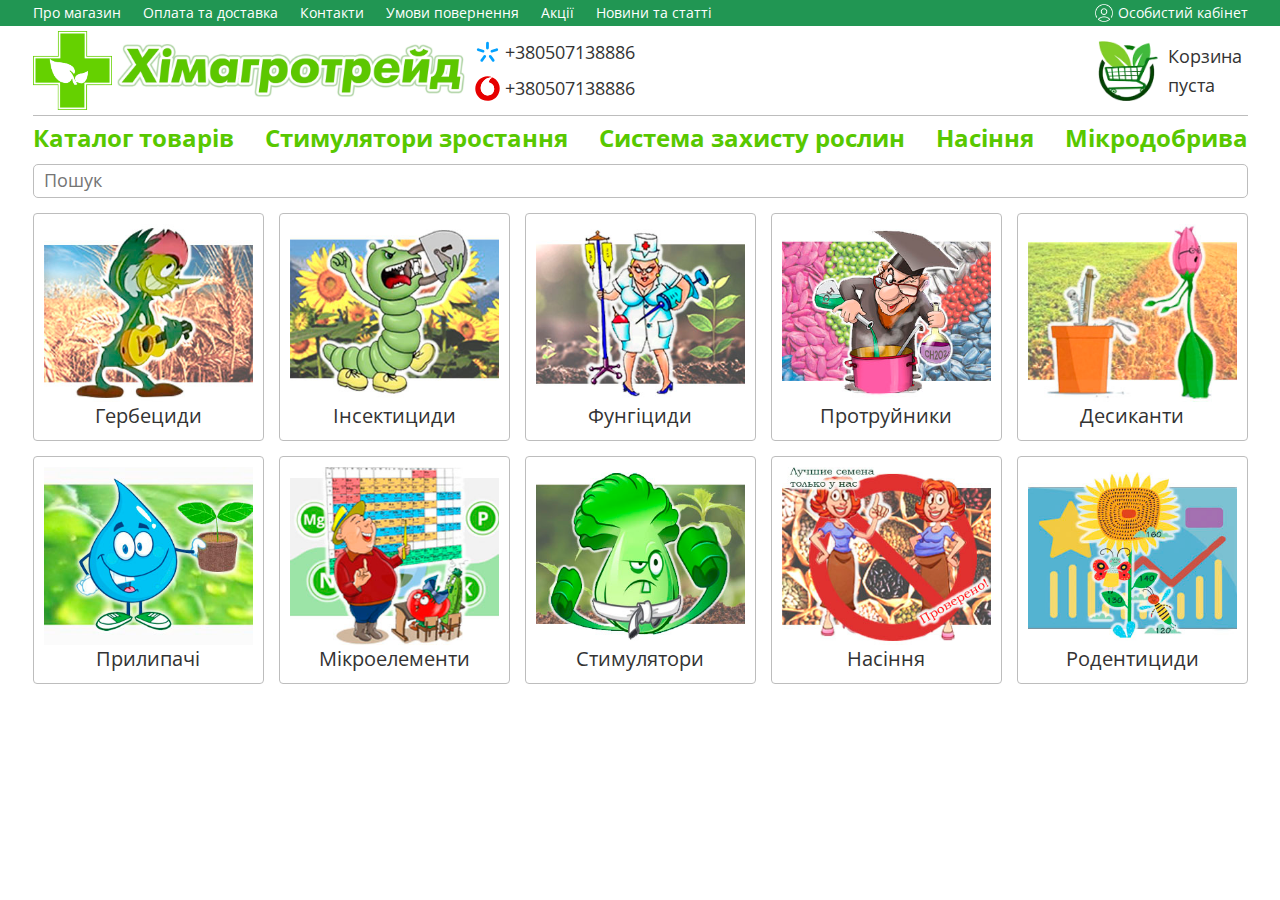
<file: index.html>
<!DOCTYPE html>
<html lang="en">

<head>
    <meta charset="UTF-8">
    <meta name="viewport" content="width=device-width, initial-scale=1.0">
    <link rel="stylesheet" href="css/style.css">
    <title>KhimAgroTrade</title>
</head>

<body>
    <div class="wrapper">
        <header class="header">
            <div class="header__top-navigation top-navigation">
                <div class="top-navigation__container">
                    <div class="top-navigation__block">
                        <ul class="top-navigation__list">
                            <li class="top-navigation__item">
                                <a href="#" class="top-navigation__link">Про магазин</a>
                            </li>
                            <li class="top-navigation__item">
                                <a href="#" class="top-navigation__link">Оплата та доставка</a>
                            </li>
                            <li class="top-navigation__item">
                                <a href="#" class="top-navigation__link">Контакти</a>
                            </li>
                            <li class="top-navigation__item">
                                <a href="#" class="top-navigation__link">Умови повернення</a>
                            </li>
                            <li class="top-navigation__item">
                                <a href="#" class="top-navigation__link">Акції</a>
                            </li>
                            <li class="top-navigation__item">
                                <a href="#" class="top-navigation__link">Новини та статті</a>
                            </li>
                        </ul>
                    </div>
                    <button class="menu-icon"><span></span></button>
                    <div class="top-navigation__user-account user-account">
                        <a href="#" class="user-account__link">Особистий кабінет</a>
                    </div>
                </div>
            </div>
            <div class="header__container">
                <div class="header__middle-navigation middle-navigation">
                    <div class="middle-navigation__logotype">
                        <a href="#" class="middle-navigation__logo">
                            <img src="img/logo.png" alt="logo" class="middle-navigation__logo-img">
                            <img src="img/logotype.webp" alt="logo" class="middle-navigation__khim-img">
                        </a>
                        <div class="middle-navigation__phone-number">
                            <a href="tel:+380507138886" class="middle-navigation__phone">+380507138886</a>
                            <a href="tel:+380507138886" class="middle-navigation__phone">+380507138886</a>
                        </div>
                        <a href="#" class="middle-navigation__basket">Корзина пуста</a>
                    </div>
                </div>
                <div class="header__bottom-border"></div>
                <div class="header__bottom-menu bottom-menu">
                    <ul class="bottom-menu__list">
                        <li class="bottom-menu__item">
                            <a href="#" class="bottom-menu__link">Каталог товарів</a>
                        </li>
                        <li class="bottom-menu__item">
                            <a href="#" class="bottom-menu__link">Стимулятори зростання</a>
                        </li>
                        <li class="bottom-menu__item">
                            <a href="#" class="bottom-menu__link">Система захисту рослин</a>
                        </li>
                        <li class="bottom-menu__item">
                            <a href="#" class="bottom-menu__link">Насіння</a>
                        </li>
                        <li class="bottom-menu__item">
                            <a href="#" class="bottom-menu__link">Мікродобрива</a>
                        </li>
                    </ul>
                </div>
                <div class="header__search-header search-header">
                    <form action="" method="post" class="search-header__section">
                        <div class="search-header__item">
                            <input class="search-header__search" autocomplete="off" name="search" type="search"
                                placeholder="Пошук">
                        </div>
                    </form>
                </div>
            </div>

        </header>
        <main class="page">
            <div class="page__container">
                <div class="page__content content">
                    <div class="content__list">
                        
                        <a href="gerbicidi.html" class="content__item">
                            <div class="content__images">
                                <img src="img/Gerb.jpg" alt="" class="content__img">
                            </div>
                            <h3 class="content__title">Гербециди</h3>
                        </a>
                        <a href="#" class="content__item">
                            <div class="content__images">
                                <img src="img/inse.jpg" alt="" class="content__img">
                            </div>
                            <h3 class="content__title">Інсектициди</h3>
                        </a>
                        <a href="#" class="content__item">
                            <div class="content__images">
                                <img src="img/fung.jpg" alt="" class="content__img">
                            </div>
                            <h3 class="content__title">Фунгіциди</h3>
                        </a>
                        <a href="#" class="content__item">
                            <div class="content__images">
                                <img src="img/protr.jpg" alt="" class="content__img">
                            </div>
                            <h3 class="content__title">Протруйники</h3>
                        </a>
                        <a href="#" class="content__item">
                            <div class="content__images">
                                <img src="img/des.jpg" alt="" class="content__img">
                            </div>
                            <h3 class="content__title">Десиканти</h3>
                        </a>
                        <a href="#" class="content__item">
                            <div class="content__images">
                                <img src="img/prilip.jpg" alt="" class="content__img">
                            </div>
                            <h3 class="content__title">Прилипачі</h3>
                        </a>
                        <a href="#" class="content__item">
                            <div class="content__images">
                                <img src="img/micr.jpg" alt="" class="content__img">
                            </div>
                            <h3 class="content__title">Мікроелементи</h3>
                        </a>
                        <a href="#" class="content__item">
                            <div class="content__images">
                                <img src="img/stim.jpg" alt="" class="content__img">
                            </div>
                            <h3 class="content__title">Стимулятори</h3>
                        </a>
                        <a href="#" class="content__item">
                            <div class="content__images">
                                <img src="img/semn.jpg" alt="" class="content__img">
                            </div>
                            <h3 class="content__title">Насіння</h3>
                        </a>
                        <a href="#" class="content__item">
                            <div class="content__images">
                                <img src="img/shem.jpg" alt="" class="content__img">
                            </div>
                            <h3 class="content__title">Родентициди</h3>
                        </a>
                    </div>
                </div>
            </div>
        </main>
        <footer class="footer">
            <div class="footer__container"></div>
        </footer>
    </div>
    <script src="js/script.js"></script>
</body>

</html>
</file>
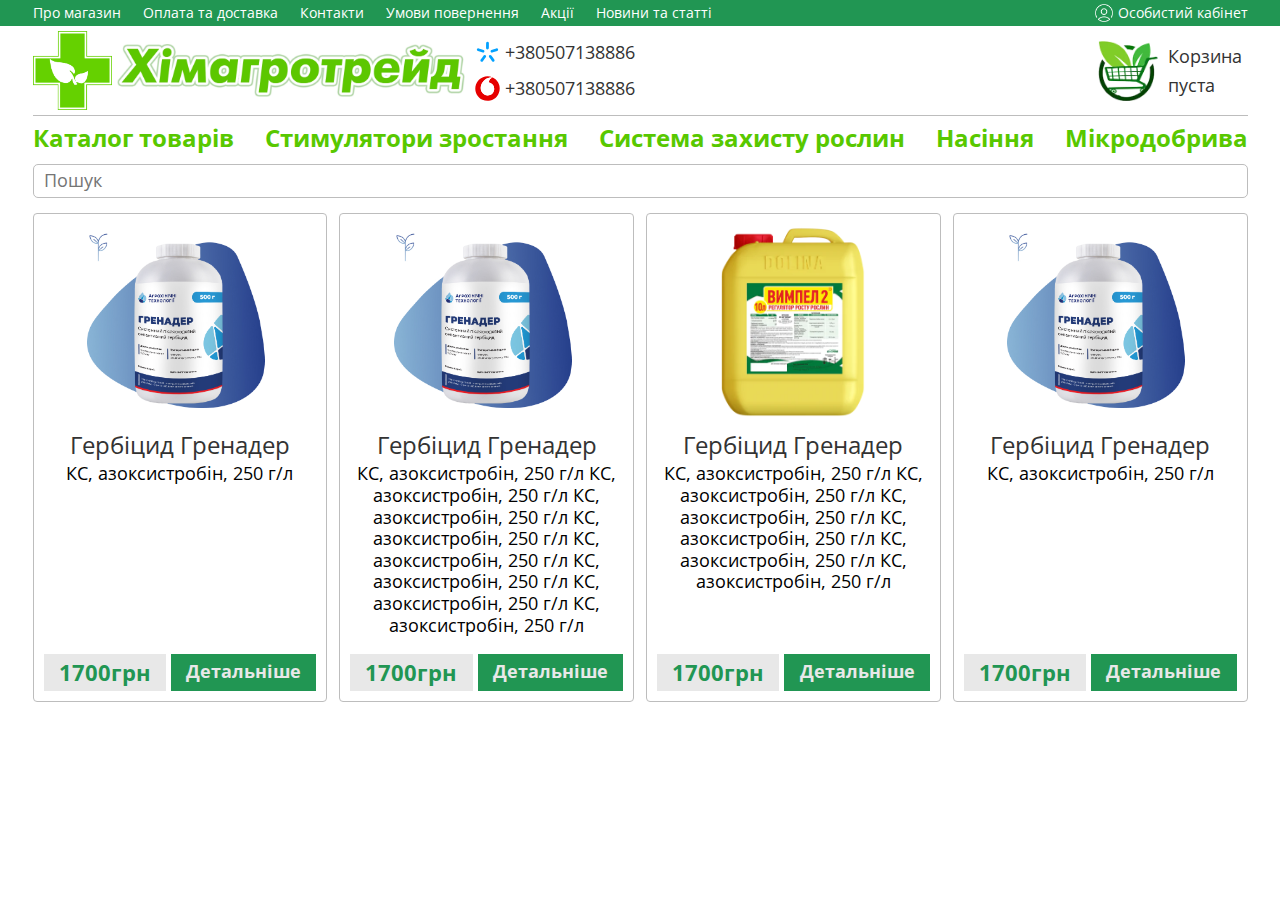
<file: gerbicidi.html>
<!DOCTYPE html>
<html lang="en">

<head>
    <meta charset="UTF-8">
    <meta name="viewport" content="width=device-width, initial-scale=1.0">
    <link rel="stylesheet" href="css/style.css">
    <link rel="stylesheet" href="css/gerbicidi.css">
    <title>Gerbicidi</title>
</head>

<body>
    <div class="wrapper">
        <header class="header">
            <div class="header__top-navigation top-navigation">
                <div class="top-navigation__container">
                    <div class="top-navigation__block">
                        <ul class="top-navigation__list">
                            <li class="top-navigation__item">
                                <a href="#" class="top-navigation__link">Про магазин</a>
                            </li>
                            <li class="top-navigation__item">
                                <a href="#" class="top-navigation__link">Оплата та доставка</a>
                            </li>
                            <li class="top-navigation__item">
                                <a href="#" class="top-navigation__link">Контакти</a>
                            </li>
                            <li class="top-navigation__item">
                                <a href="#" class="top-navigation__link">Умови повернення</a>
                            </li>
                            <li class="top-navigation__item">
                                <a href="#" class="top-navigation__link">Акції</a>
                            </li>
                            <li class="top-navigation__item">
                                <a href="#" class="top-navigation__link">Новини та статті</a>
                            </li>
                        </ul>
                    </div>
                    <button class="menu-icon"><span></span></button>
                    <div class="top-navigation__user-account user-account">
                        <a href="#" class="user-account__link">Особистий кабінет</a>
                    </div>
                </div>
            </div>
            <div class="header__container">
                <div class="header__middle-navigation middle-navigation">
                    <div class="middle-navigation__logotype">
                        <a href="index.html" class="middle-navigation__logo">
                            <img src="img/logo.png" alt="logo" class="middle-navigation__logo-img">
                            <img src="img/logotype.webp" alt="logo" class="middle-navigation__khim-img">
                        </a>
                        <div class="middle-navigation__phone-number">
                            <a href="tel:+380507138886" class="middle-navigation__phone">+380507138886</a>
                            <a href="tel:+380507138886" class="middle-navigation__phone">+380507138886</a>
                        </div>
                        <a href="#" class="middle-navigation__basket">Корзина пуста</a>
                    </div>
                </div>
                <div class="header__bottom-border"></div>
                <div class="header__bottom-menu bottom-menu">
                    <ul class="bottom-menu__list">
                        <li class="bottom-menu__item">
                            <a href="#" class="bottom-menu__link">Каталог товарів</a>
                        </li>
                        <li class="bottom-menu__item">
                            <a href="#" class="bottom-menu__link">Стимулятори зростання</a>
                        </li>
                        <li class="bottom-menu__item">
                            <a href="#" class="bottom-menu__link">Система захисту рослин</a>
                        </li>
                        <li class="bottom-menu__item">
                            <a href="#" class="bottom-menu__link">Насіння</a>
                        </li>
                        <li class="bottom-menu__item">
                            <a href="#" class="bottom-menu__link">Мікродобрива</a>
                        </li>
                    </ul>
                </div>
                <div class="header__search-header search-header">
                    <form action="" method="post" class="search-header__section">
                        <div class="search-header__item">
                            <input class="search-header__search" autocomplete="off" name="search" type="search"
                                placeholder="Пошук">
                        </div>
                    </form>
                </div>
            </div>

        </header>
        <main class="page">
            <div class="page__container">
                <div class="page__info-content info-content">
                    <div class="info-content__list">
                        <a href="#" class="info-content__item">
                            <div class="info-content__images">
                                <img src="img/gerbicidi/grenader.png" alt="" class="info-content__img">
                            </div>
                            <div class="info-content__block">
                                <h3 class="info-content__title">Гербіцид Гренадер</h3>
                                <h4 class="info-content__text">КС, азоксистробін, 250 г/л</h4>

                                <div class="info-content__button">
                                    <div class="info-content__price">1700грн</div>
                                    <div class="info-content__detail">Детальніше</div>
                                </div>
                            </div>
                        </a>
                        <a href="#" class="info-content__item">
                            <div class="info-content__images">
                                <img src="img/gerbicidi/grenader.png" alt="" class="info-content__img">
                            </div>
                            <div class="info-content__block">
                                <h3 class="info-content__title">Гербіцид Гренадер</h3>
                                <h4 class="info-content__text">
                                    КС, азоксистробін, 250 г/л КС, азоксистробін, 250 г/л
                                    КС, азоксистробін, 250 г/л КС, азоксистробін, 250 г/л
                                    КС, азоксистробін, 250 г/л КС, азоксистробін, 250 г/л КС,
                                    азоксистробін, 250 г/л КС, азоксистробін, 250 г/л
                                </h4>

                                <div class="info-content__button">
                                    <div class="info-content__price">1700грн</div>
                                    <div class="info-content__detail">Детальніше</div>
                                </div>
                            </div>
                        </a>
                        <a href="#" class="info-content__item">
                            <div class="info-content__images">
                                <img src="img/gerbicidi/vimpel2.png" alt="" class="info-content__img">
                            </div>
                            <div class="info-content__block">
                                <h3 class="info-content__title">Гербіцид Гренадер</h3>
                                <h4 class="info-content__text">
                                    КС, азоксистробін, 250 г/л КС, азоксистробін, 250 г/л КС, азоксистробін, 250 г/л КС,
                                    азоксистробін, 250 г/л КС, азоксистробін, 250 г/л КС, азоксистробін, 250 г/л
                                </h4>

                                <div class="info-content__button">
                                    <div class="info-content__price">1700грн</div>
                                    <div class="info-content__detail">Детальніше</div>
                                </div>
                            </div>
                        </a>
                        <a href="#" class="info-content__item">
                            <div class="info-content__images">
                                <img src="img/gerbicidi/grenader.png" alt="" class="info-content__img">
                            </div>
                            <div class="info-content__block">
                                <h3 class="info-content__title">Гербіцид Гренадер</h3>
                                <h4 class="info-content__text">КС, азоксистробін, 250 г/л</h4>

                                <div class="info-content__button">
                                    <div class="info-content__price">1700грн</div>
                                    <div class="info-content__detail">Детальніше</div>
                                </div>
                            </div>
                        </a>
                    </div>
                </div>
            </div>
        </main>
        <footer class="footer">
            <div class="footer__container"></div>
        </footer>
    </div>
    <script src="js/script.js"></script>
</body>

</html>
</file>
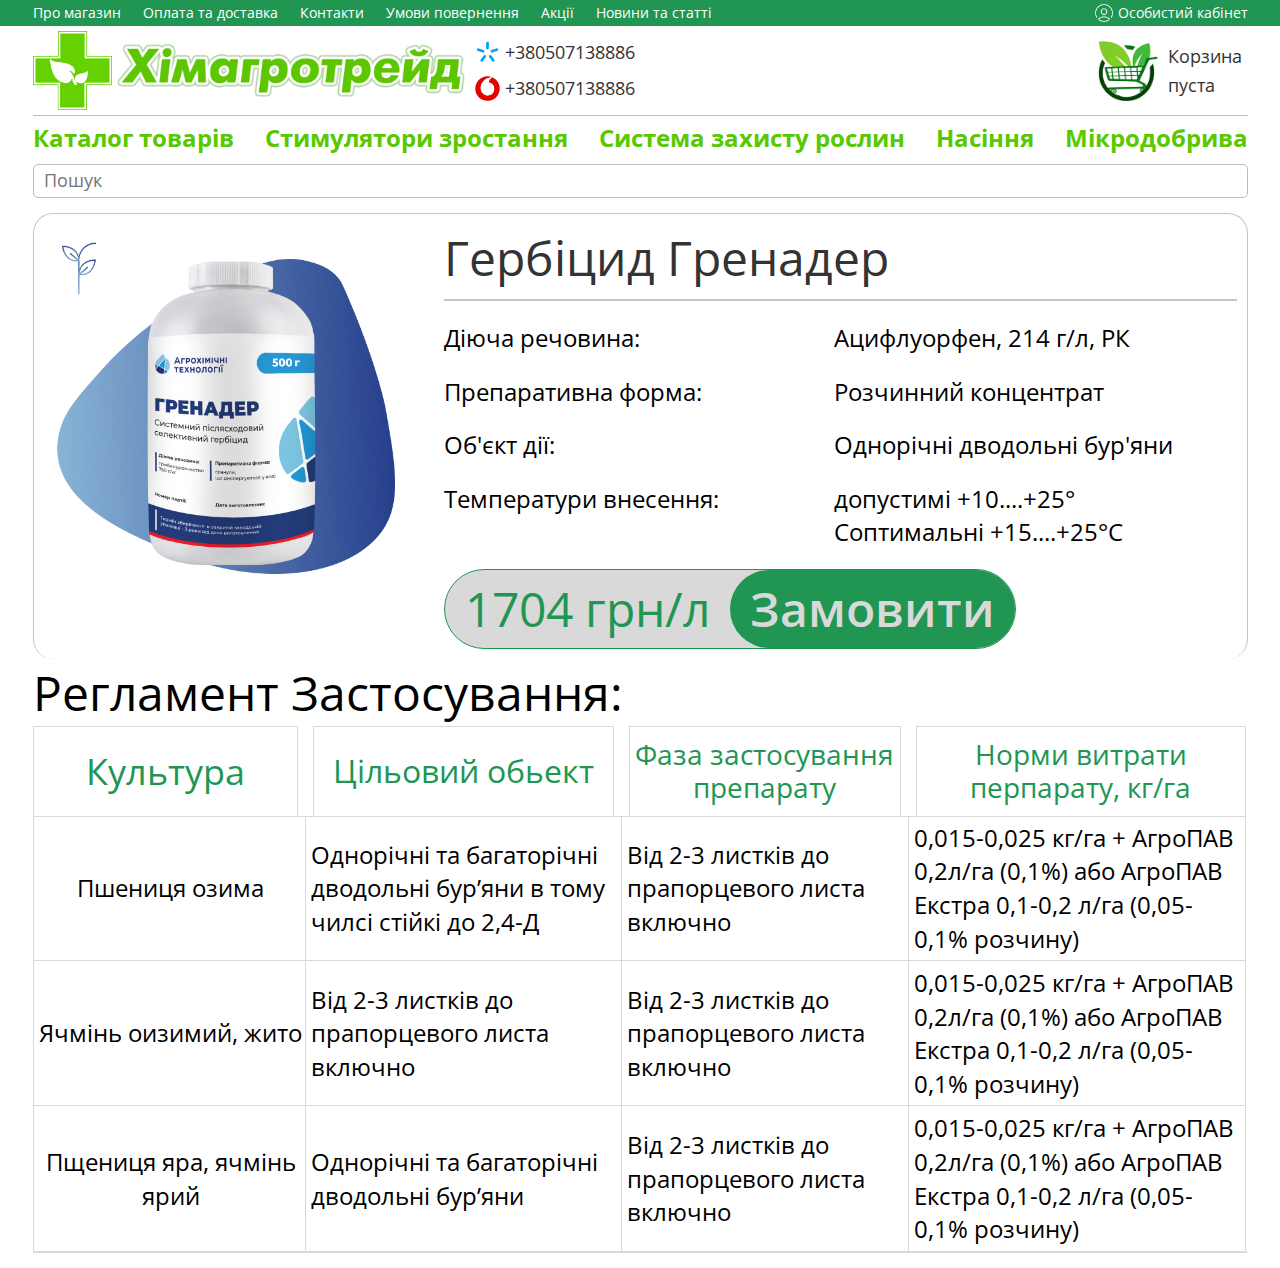
<file: grenader.html>
<!DOCTYPE html>
<html lang="en">

<head>
    <meta charset="UTF-8">
    <meta name="viewport" content="width=device-width, initial-scale=1.0">
    <link rel="stylesheet" href="css/style.css">
    <link rel="stylesheet" href="css/grenader.css">
    <title>Gerbicidi</title>
</head>

<body>
    <div class="wrapper">
        <header class="header">
            <div class="header__top-navigation top-navigation">
                <div class="top-navigation__container">
                    <div class="top-navigation__block">
                        <ul class="top-navigation__list">
                            <li class="top-navigation__item">
                                <a href="#" class="top-navigation__link">Про магазин</a>
                            </li>
                            <li class="top-navigation__item">
                                <a href="#" class="top-navigation__link">Оплата та доставка</a>
                            </li>
                            <li class="top-navigation__item">
                                <a href="#" class="top-navigation__link">Контакти</a>
                            </li>
                            <li class="top-navigation__item">
                                <a href="#" class="top-navigation__link">Умови повернення</a>
                            </li>
                            <li class="top-navigation__item">
                                <a href="#" class="top-navigation__link">Акції</a>
                            </li>
                            <li class="top-navigation__item">
                                <a href="#" class="top-navigation__link">Новини та статті</a>
                            </li>
                        </ul>
                    </div>
                    <button class="menu-icon"><span></span></button>
                    <div class="top-navigation__user-account user-account">
                        <a href="#" class="user-account__link">Особистий кабінет</a>
                    </div>
                </div>
            </div>
            <div class="header__container">
                <div class="header__middle-navigation middle-navigation">
                    <div class="middle-navigation__logotype">
                        <a href="index.html" class="middle-navigation__logo">
                            <img src="img/logo.png" alt="logo" class="middle-navigation__logo-img">
                            <img src="img/logotype.webp" alt="logo" class="middle-navigation__khim-img">
                        </a>
                        <div class="middle-navigation__phone-number">
                            <a href="tel:+380507138886" class="middle-navigation__phone">+380507138886</a>
                            <a href="tel:+380507138886" class="middle-navigation__phone">+380507138886</a>
                        </div>
                        <a href="#" class="middle-navigation__basket">Корзина пуста</a>
                    </div>
                </div>
                <div class="header__bottom-border"></div>
                <div class="header__bottom-menu bottom-menu">
                    <ul class="bottom-menu__list">
                        <li class="bottom-menu__item">
                            <a href="#" class="bottom-menu__link">Каталог товарів</a>
                        </li>
                        <li class="bottom-menu__item">
                            <a href="#" class="bottom-menu__link">Стимулятори зростання</a>
                        </li>
                        <li class="bottom-menu__item">
                            <a href="#" class="bottom-menu__link">Система захисту рослин</a>
                        </li>
                        <li class="bottom-menu__item">
                            <a href="#" class="bottom-menu__link">Насіння</a>
                        </li>
                        <li class="bottom-menu__item">
                            <a href="#" class="bottom-menu__link">Мікродобрива</a>
                        </li>
                    </ul>
                </div>
                <div class="header__search-header search-header">
                    <form action="" method="post" class="search-header__section">
                        <div class="search-header__item">
                            <input class="search-header__search" autocomplete="off" name="search" type="search"
                                placeholder="Пошук">
                        </div>
                    </form>
                </div>
            </div>

        </header>
        <main class="page">
            <div class="page__container">
                <div class="page__info-content info-content">
                    <div class="info-content__column">
                        <div class="info-content__list">
                            <div class="info-content__left image-page">
                                <div class="image-page__content">
                                    <img src="img/gerbicidi/grenader.png" alt="gerbecid" class="image-page__img">
                                </div>
                            </div>
                            <div class="info-content__right block-content">
                                <div class="block-content__title">Гербіцид Гренадер</div>
                                <div class="block-content__border"></div>
                                <div class="block-content__info">
                                    <div class="block-content row">
                                        <h2 class="row__title">Діюча речовина:</h2>
                                        <h3 class="row__text">Ацифлуорфен, 214 г/л, РК</h3>
                                    </div>
                                    <div class="block-content row">
                                        <h2 class="row__title">Препаративна форма:</h2>
                                        <h3 class="row__text">Розчинний концентрат</h3>
                                    </div>
                                    <div class="block-content row">
                                        <h2 class="row__title">Об'єкт дії:</h2>
                                        <h3 class="row__text">Однорічні дводольні бур'яни</h3>
                                    </div>
                                    <div class="block-content row">
                                        <h2 class="row__title">Температури
                                            внесення:</h2>
                                        <h3 class="row__text">
                                            допустимі +10....+25°
                                            <br>
                                            Соптимальні +15....+25°С
                                        </h3>
                                    </div>
                                </div>
                                <a href="#" class="block-content__cart cart cart-pc">
                                    <div class="cart__row">
                                        <div class="cart__price">1704 грн/л</div>
                                        <div class="cart__button-cart">Замовити</div>
                                    </div>
                                </a>
                            </div>

                        </div>
                        <a href="#" class="block-content__cart cart cart-tb">
                            <div class="cart__row">
                                <div class="cart__price">1704 грн/л</div>
                                <div class="cart__button-cart">Замовити</div>
                            </div>
                        </a>
                    </div>
                    <div class="page__table table">
                        <h1 class="table__title-info">Регламент Застосування:</h1>
                        <div class="table__list">
                            <div class="table__title">Культура</div>
                            <div class="table__title">Цільовий обьект</div>
                            <div class="table__title">Фаза застосування
                                препарату</div>
                            <div class="table__title">Норми витрати
                                перпарату, кг/га</div>
                            <div class="table__content">Пшениця озима</div>
                            <div class="table__content">Однорічні та багаторічні
                                дводольні бур’яни в тому
                                чилсі стійкі до 2,4-Д</div>
                            <div class="table__content">Від 2-3 листків до
                                прапорцевого листа
                                включно</div>
                            <div class="table__content">0,015-0,025 кг/га +
                                АгроПАВ 0,2л/га (0,1%) або
                                АгроПАВ Екстра 0,1-0,2 л/га
                                (0,05-0,1% розчину)</div>
                            <div class="table__content">Ячмінь оизимий,
                                жито</div>
                            <div class="table__content">Від 2-3 листків до
                                прапорцевого листа
                                включно</div>
                            <div class="table__content">Від 2-3 листків до
                                прапорцевого листа
                                включно</div>
                            <div class="table__content">0,015-0,025 кг/га +
                                АгроПАВ 0,2л/га (0,1%) або
                                АгроПАВ Екстра 0,1-0,2 л/га
                                (0,05-0,1% розчину)</div>
                            <div class="table__content">Пщениця яра,
                                ячмінь ярий</div>
                            <div class="table__content">Однорічні та багаторічні
                                дводольні бур’яни</div>
                            <div class="table__content">Від 2-3 листків до
                                прапорцевого листа
                                включно</div>
                            <div class="table__content">0,015-0,025 кг/га +
                                АгроПАВ 0,2л/га (0,1%) або
                                АгроПАВ Екстра 0,1-0,2 л/га
                                (0,05-0,1% розчину)</div>
                        </div>
                    </div>
                </div>
            </div>
        </main>
        <footer class="footer">
            <div class="footer__container">

            </div>
        </footer>
    </div>
    <script src="js/script.js"></script>
</body>

</html>
</file>
<file: css/gerbicidi.css>
/* -------------------------page------------------------------------------------ */

.info-content__list {
    padding-top: 15px;
    padding-bottom: 15px;
    display: grid;
    grid-template-columns: repeat(auto-fit, minmax(230px, 1fr));
    gap: 12px;
}

.info-content__item {
    position: relative;
    display: flex;
    flex-direction: column;
    /* min-height: 100%; */
    padding: 10px;
    border-radius: 4px;
    border: 1px solid #BDBDBD;
    background: #FFF;
}

.info-content__images {
    display: flex;
    justify-content: center;
    flex: 0 0 200px;
    max-height: 200px;
    overflow: hidden;
}

.info-content__img {
    max-width: 100%;
    overflow: hidden;
    transition: transform 0.3s;
    object-fit: cover;
}

.info-content__block {
    display: flex;
    flex-direction: column;
    flex: 1 1 auto;
}

.info-content__title {
    padding-top: 4px;
    text-align: center;
    color: #333;
    font-size: 24px;
    font-weight: 400;
    line-height: 1.4;
    transition: color 0.3s;
    /* flex: 1 1 auto; */
}

.info-content__text {
    padding-top: 2px;
    text-align: center;
    color: #000;
    font-size: 18px;
    font-weight: 400;
    line-height: 1.2;
    transition: color 0.3s;
    flex: 1 1 auto;
}

.info-content__button {
    padding-top: 18px;
    display: flex;
    flex-direction: row;
    justify-content: space-between;
    column-gap: 5px;
}

.info-content__price {
    text-align: center;
    flex: 1 0 auto;
    padding: 5px 6px 5px 6px;
    background-color: #E8E8E8;
    color: #219653;
    font-size: 22px;
    font-weight: 700;
    line-height: 1.2;
    transition: color 0.3s, background 0.3s;
}

.info-content__detail {
    text-align: center;
    flex: 1 0 auto;
    padding: 5px 6px 5px 6px;
    background-color: #219653;
    color: #E8E8E8;
    font-size: 18px;
    font-weight: 700;
    line-height: 1.4;
    transition: color 0.3s, background 0.3s;
}

@media (any-hover: hover) {
    .info-content__img:hover {
        transform: scale(1.07);
    }

    .info-content__item:hover .info-content__title,
    .info-content__item:hover .info-content__text {
        color: #3d6b1e;
    }

    .info-content__price:hover {
        background-color: #f1f1f1;
        color: #219653;
    }

    .info-content__detail:hover {
        background-color: #219653;
        color: #fff;
    }

}

@media (max-width: 1245px) {
    .info-content__list {
        /* grid-template-columns: repeat(auto-fit, minmax(188px, 1fr)); */
        gap: calc(5px + (10 - 5) * ((100vw - 992px) / (1245 - 992)));
    }
}

@media (min-width: 991px) and (max-width: 1040px) {
    .info-content__title {
        font-size: 20px;
    }

    .info-content__text {
        font-size: 16px;
    }

    .info-content__price {
        font-size: 20px;
    }

    .info-content__detail {
        font-size: 16px;
    }
}

@media (max-width: 991.98px) {
    .info-content__list {
        grid-template-columns: repeat(auto-fit, minmax(240px, 1fr));
        gap: calc(5px + (12 - 5) * ((100vw - 767px) / (991 - 767)));
    }
}

@media (min-width: 767.98px) and (max-width: 888px) {
    .info-content__title {
        font-size: 20px;
    }

    .info-content__text {
        font-size: 16px;
    }

    .info-content__price {
        font-size: 20px;
    }

    .info-content__detail {
        font-size: 16px;
    }
}

@media (max-width: 767.98px) {
    .info-content__list {
        grid-template-columns: repeat(auto-fit, minmax(250px, 1fr));
        gap: calc(5px + (12 - 5) * ((100vw - 550px) / (767 - 550)));
    }
}

@media (min-width: 425px) and (max-width: 600px) {
    .info-content__title {
        font-size: 20px;
    }

    .info-content__text {
        font-size: 16px;
    }

    .info-content__price {
        font-size: 20px;
    }

    .info-content__detail {
        font-size: 16px;
    }
}

@media (min-width: 425px) and (max-width: 550px) {
    .info-content__list {
        grid-template-columns: repeat(auto-fit, minmax(190px, 1fr));
        gap: calc(5px + (12 - 5) * ((100vw - 425px) / (550 - 425)));
    }

    .info-content__images {
        display: flex;
        justify-content: center;
        max-height: 200px;
    }

    .content__block {
        display: flex;
        flex-direction: column;
    }

    .info-content__title {
        font-size: 18px;
    }

    .info-content__text {
        font-size: 14px;
    }

    .info-content__price {
        font-size: 15px;
        line-height: 1.4;
    }

    .info-content__detail {
        font-size: 13px;
        line-height: 1.5;
    }
}

@media (min-width: 320px) and (max-width: 425px) {
    .info-content__list {
        grid-template-columns: repeat(auto-fit, minmax(250px, 1fr));
        row-gap: 12px;
        /* gap: calc(5px + (12 - 5) * ((100vw - 550px) / (767 - 550))); */
    }

    .info-content__item {
        flex-direction: row;
        column-gap: 5px;
    }

    .info-content__images {
        flex: 0 0 40%;
    }

    .info-content__img {
        height: 149px;
    }

    .info-content__block {
        min-height: 50%;
    }

    .info-content__title {
        padding-top: 0px;
        font-size: 20px;
    }

    .info-content__text {
        display: flex;
        align-items: flex-start;
        align-self: center;
        font-size: 16px;
    }

    .info-content__button {
        flex-direction: column;
    }

    .info-content__price {
        flex: 1 0 auto;
        font-size: 20px;
    }

    .info-content__detail {
        flex: 1 0 auto;
        font-size: 16px;
    }
}

@media (min-width: 320px) and (max-width: 395px) {
    .info-content__list {
        grid-template-columns: repeat(auto-fit, minmax(295px, 1fr));
        /* row-gap: 12px; */
        /* gap: calc(5px + (12 - 5) * ((100vw - 550px) / (767 - 550))); */
    }

    .info-content__item {
        flex-direction: row;
        column-gap: 5px;
    }

    .info-content__images {
        flex: 0 0 40%;
    }

    .info-content__title {
        font-size: 20px;
    }

    .info-content__text {
        font-size: 14px;
        flex: 1 1 auto;
    }

    .info-content__button {
        flex-direction: column;
    }

    .info-content__price {
        flex: 1 0 auto;
        font-size: 20px;
    }

    .info-content__detail {
        flex: 1 0 auto;
        font-size: 16px;
    }
}




/* -------------------------------------------------- */

@media (max-width: 991.98px) {}

@media (max-width: 767.98px) {}

@media (max-width: 520px) {}

@media (max-width: 350px) {}



/* ---------------------------------Футер Тест ----------------*/


/* .footer__block-content {
    display: grid;
    grid-template-columns: repeat(auto-fit, minmax(150px, 1fr));
    grid-column-gap: 1vw
}

.footer__content {
    padding: 15px 15px 45px 15px;
    border: 1px solid #333;
} */
</file>
<file: css/grenader.css>
/* -------------------------page------------------------------------------------ */
.info-content {
    padding-top: 15px;
    padding-bottom: 15px;
    /* display: grid;
    grid-template-columns: repeat(auto-fit, minmax(230px, 1fr)); */
    gap: 12px;
}

.info-content__column {
    min-height: 420px;
    border-radius: 20px;
    border-top: 1px solid #C4C4C4;
    border-right: 1px solid #C4C4C4;
    border-left: 1px solid #C4C4C4;
    display: flex;
    flex-direction: column;
}

.info-content__list {

    display: flex;
    flex-direction: row;
}

.info-content__left {
    padding: 10px;
    max-width: 400px;
    max-height: 400px;
}

.image-page__content {}

.image-page__img {
    max-width: 100%;
    max-height: 100%;
}

.info-content__right {
    display: flex;
    flex-direction: column;
    flex: 1 1 auto;
    padding: 10px;
}

.block-content {}

.block-content__title {
    color: #333;
    font-size: 48px;
    font-weight: 400;
    line-height: 1.4;
    padding-bottom: 8px;
}

.block-content__border {
    height: 2px;
    background-color: #C4C4C4;
}

.block-content__info {
    padding-top: 20px;
    padding-bottom: 20px;
    display: flex;
    flex-direction: column;
    row-gap: 20px;
}

.row {
    display: flex;
    column-gap: 10px;
}

.row__title {
    flex: 0 0 48%;
    color: #000;
    font-size: 24px;
    font-weight: 400;
    line-height: 1.4;
}

.row__text {
    color: #000;
    font-size: 24px;
    font-weight: 400;
    line-height: 1.4;
}

.block-content__cart {
    /* display: inline-flex; */
    max-width: fit-content;
}

.cart {}

.cart__row {
    display: inline-flex;
    border-radius: 40px;
    border: 1px solid #219653;
    background: #D9D9D9;
    column-gap: 10px;
    /* justify-content: space-between; */
}

.cart__price {
    white-space: nowrap;
    padding: 10px 10px 10px 20px;
    color: #219653;
    font-size: 48px;
    font-weight: 400;
    line-height: 1.2;
}

.cart__button-cart {
    border-radius: 40px;
    background: #219653;
    padding: 10px 20px;
    color: #D9D9D9;
    font-size: 48px;
    font-weight: 600;
    line-height: 1.2;
}

.cart-tb {
    display: none;
}

@media (any-hover: hover) {}

@media (max-width: 1044px) {
    .row__title {
        font-size: 20px;
    }

    .row__text {
        font-size: 20px;
    }

    .cart__price {
        font-size: 38px;
    }

    .cart__button-cart {
        font-size: 38px;
    }
}

@media (max-width: 991.98px) {}

@media (max-width: 950px) {
    .block-content__title {
        font-size: 40px;
    }

    .row {
        column-gap: 5px;
    }

    .row__title {
        flex: 0 0 46%;
        font-size: 16px;
    }

    .row__text {
        font-size: 16px;
    }

    .cart__price {
        font-size: 28px;
    }

    .cart__button-cart {
        font-size: 28px;
    }
}

@media (max-width: 836px) {
    .block-content__title {
        font-size: 36px;
    }

    .row {
        column-gap: 5px;
    }

    .row__title {
        flex: 0 0 40%;
        font-size: 16px;
    }

    .row__text {
        font-size: 16px;
    }

    .cart__price {
        font-size: 26px;
    }

    .cart__button-cart {
        font-size: 26px;
    }
}

@media (max-width: 767.98px) {
    .block-content__info {
        row-gap: 5px;
        padding-top: 10px;
    }
}

@media (max-width: 600px) {
    .info-content__left {
        flex: 0 0 50%;
    }

    .block-content__title {
        font-size: 24px;
        text-align: center;
    }

    .block-content__info {
        row-gap: 10px;
    }

    .row {
        display: flex;
        flex-direction: column;
        align-items: center;
    }

    .row:not(:last-child) {
        border-bottom: 1px solid #C4C4C4;
        padding-bottom: 10px;
    }

    .block-content__cart {
        align-self: center;
    }

    .cart-pc {
        display: none;
    }

    .cart-tb {
        display: block;
        padding-bottom: 5px;
    }
}

@media (max-width: 530px) {
    .info-content__left {
        flex: 0 0 37%;
    }
}

@media (max-width: 425px) {
    .info-content__list {
        flex-direction: column;
    }
}

@media (max-width: 391px) {
    .info-content__column {
        padding-left: 5px;
        padding-right: 5px;
    }

    .block-content__cart {
        display: flex;
        width: 100%;
    }

    .cart__row {
        flex-direction: column;
        border-radius: 28px;
        flex: auto;
    }

    .cart__price {
        text-align: center;
    }

    .cart__button-cart {
        text-align: center;
    }

    .cart-pc {
        display: none;
    }
}

.page__table {}

.table {}

.table__title-info {
    color: #000;
    font-size: 48px;
    font-weight: 400;
    line-height: 1.4;
}

.table__list {
    display: grid;
    /* grid-template-columns: repeat(auto-fit, minmax(230px, 1fr)); */
    grid-template-columns: 265px 301px 272px 330px;
    column-gap: 15px;
    align-items: center;
    border-bottom: 1px solid #D9D9D9;
    position: relative;
    overflow: auto;
}

.table__list::after {
    content: "";
    position: absolute;
    top: 90px;
    left: 0;
    /* height: 1px; */
    width: 1212px;
    /* background-color: #D9D9D9; */
    border-bottom: 1px solid #D9D9D9;
}

.table__title {
    display: flex;
    align-items: center;
    justify-content: center;
    min-height: 90px;
    text-align: center;
    color: #219653;
    font-size: 36px;
    font-weight: 400;
    line-height: 1.2;
    border-top: 1px solid #D9D9D9;
    border-right: 1px solid #D9D9D9;
    border-left: 1px solid #D9D9D9;
}

.table__title:nth-child(2) {
    font-size: 32px;
}

.table__title:nth-child(3),
.table__title:nth-child(4) {
    font-size: 28px;
}

.table__line {
    height: 1px;
    background-color: #D9D9D9;
}

.table__content {
    display: flex;
    align-items: center;
    padding-top: 5px;
    padding-bottom: 5px;
    color: #000;
    font-size: 24px;
    font-weight: 400;
    line-height: 1.4;
    min-height: 100%;
    padding-left: 5px;
    width: 108%;
    /* border-right: 1px solid #D9D9D9; */
    border-left: 1px solid #D9D9D9;
    border-bottom: 1px solid #D9D9D9;
}

.table__content:nth-child(4n + 1) {
    justify-content: center;
    text-align: center;
    padding-right: 16px;
}

.table__content:not(:nth-child(4n + 1)) {
    transform: translate(-8px, 0);
}

.table__content:nth-child(4n + 4) {
    border-right: 1px solid #D9D9D9;
    /* transform: translate(-26px, 0); */
    width: 102.5%;
}

/* .table__content:nth-child(4n + 3) {
    transform: translate(-8px, 0);
    width: 110%;
} */
@media (max-width: 600px) {
    .info-content {
        padding-bottom: 25px;
    }

    .table__title-info {
        padding-top: 10px;
        padding-bottom: 2px;
        font-size: 24px;
    }

    .table__title:nth-child(n + 1) {
        font-size: 24px;
        min-height: 65px;
        line-height: 1.1;
    }

    .table__list::after {
        top: 65px;
    }

    .table__content {
        font-size: 16px;
        line-height: 1.4;
        min-height: 100%;
    }
}

@media (max-width: 375px) {}

@media (max-width: 320px) {}







/* -------------------------------------------------- */

@media (max-width: 991.98px) {}

@media (max-width: 767.98px) {}

@media (max-width: 425px) {}

@media (max-width: 375px) {}

@media (max-width: 320px) {}



/* ---------------------------------Футер Тест ----------------*/


/* .footer__block-content {
    display: grid;
    grid-template-columns: repeat(auto-fit, minmax(150px, 1fr));
    grid-column-gap: 1vw
}

.footer__content {
    padding: 15px 15px 45px 15px;
    border: 1px solid #333;
} */
</file>
<file: css/style.css>
@import url("reset.css");
@import url("common.css");
@import url('https://fonts.googleapis.com/css2?family=Open+Sans:wght@400;700&display=swap');

body {
    font-family: 'Open Sans', sans-serif;
    font-size: 16px;
    line-height: 1.6;
    color: #d87272;
    font-weight: 400;
    background-color: #ffffff;
}

.wrapper {
    overflow: clip;
    min-height: 100%;
    display: flex;
    flex-direction: column;
}

.wrapper>main {
    flex-grow: 1;
}

[class*="__container"] {
    max-width: 1245px;
    margin: 0 auto;
    padding-left: 15px;
    padding-right: 15px;
}

.header {}

.header__top-navigation {
    background-color: rgb(33, 150, 83);

}

.top-navigation__container {
    display: flex;
    justify-content: space-between;
    column-gap: 5px;
    align-items: center;
    padding-top: 2px;
    padding-bottom: 2px;
    min-height: 26px;
}

.top-navigation__block {}

.top-navigation__list {
    display: flex;
    column-gap: 22px;
    flex-wrap: wrap;

}

.top-navigation__item {
    display: flex;
    align-items: stretch;
    position: relative;
}

.top-navigation__link {
    white-space: nowrap;
    color: #FFF;
    font-size: 14px;
    font-weight: 400;
    line-height: 130%;
    align-self: stretch;
    transition: color 0.3s;
    position: relative;
}

.top-navigation__link::before,
.user-account__link::after {
    content: "";
    position: absolute;
    height: 1px;
    width: 0;
    background-color: #69d815;
    bottom: 0;
    left: 50%;
    transition: width 0.3s, left 0.3s;
    border-radius: 2px;
}

.top-navigation__user-account {
    display: flex;
    position: relative;
    padding-left: 23px;
}

.user-account {}

.menu-icon {
    display: none;
}

.user-account__link {
    display: inline-block;
    white-space: nowrap;
    color: #FFF;
    font-size: 14px;
    font-weight: 400;
    line-height: 135%;
    position: relative;
    transition: color 0.3s;
    position: relative;
}

.top-navigation__user-account::before {
    content: "";
    display: inline-flex;
    position: absolute;
    background: url("../img/user.png") 0 0 / 100% no-repeat;
    /* background-color: #C4C4C4; */
    width: 18px;
    height: 18px;
    top: 0;
    left: 0;
    transition: transform 0.3s;
}



.header__container {}

.header__middle-navigation {
    display: flex;
    align-items: center;
    padding: 5px 0;
    min-height: 70px;
    flex: 1 1 auto;
}

.middle-navigation {}

.middle-navigation__logo {
    position: relative;
    display: flex;
    align-items: center;
    column-gap: 5px;
}

.middle-navigation__logo-img {
    width: 79px;
    max-width: 100%;
    overflow: hidden;
    transition: transform 0.3s;
}

.middle-navigation__khim-img {
    width: 348px;
    max-width: 100%;
    overflow: hidden;
    transition: transform 0.3s;
}

.middle-navigation__logotype {
    display: flex;
    align-items: center;
    justify-content: space-between;
    column-gap: 10px;
    flex: 1 1 auto;
}

.middle-navigation__phone-number {
    display: flex;
    flex-direction: column;
    justify-items: center;
    row-gap: 10px;
    flex: 1 1 auto;
}

.middle-navigation__phone {
    color: #333;
    font-size: 18px;
    font-weight: 400;
    line-height: 1.4;
    position: relative;
    padding-left: 25px;
    max-width: fit-content;
    padding-left: 30px;
    transition: color 0.3s;
}

.middle-navigation__phone:first-child:before {
    content: "";
    position: absolute;
    background: url("../img/kyivstar.svg") 0 0 / 100% no-repeat;
    /* background-color: #C4C4C4; */
    width: 25px;
    height: 25px;
    top: 0;
    left: 0;
    transition: transform 0.3s;
}

.middle-navigation__phone:last-child::before {
    content: "";
    position: absolute;
    background: url("../img/vodafone.svg") 0 0 / 100% no-repeat;
    /* background-color: #C4C4C4; */
    width: 25px;
    height: 25px;
    top: 0;
    left: 0;
    transition: transform 0.3s;
}

.middle-navigation__basket {
    position: relative;
    display: flex;
    color: #333;
    font-size: 18px;
    font-weight: 400;
    line-height: inherit;
    flex: 0 0 150px;
    padding-left: 70px;
    transition: color 0.3s;
}

.middle-navigation__basket::before {
    content: "";
    background: url("../img/Untitled-1.webp") 0 0 / 100% no-repeat;
    /* background-color: #C4C4C4; */
    position: absolute;
    top: -1%;
    left: 0;
    width: 60px;
    height: 60px;
    transition: transform 0.3s;
}

@media (max-width: 870px) {
    .top-navigation__list {
        column-gap: 9px;
    }

    .top-navigation__link,
    .user-account__link {
        font-size: 13.5px;
    }

    .header__middle-navigation {
        display: flex;
        column-gap: 10px;
        padding: 5px 0;
        min-height: 70px;
        flex-wrap: wrap;
    }

    .middle-navigation__logotype {
        justify-content: space-between;
    }
}

@media (max-width: 767.98px) {
    .top-navigation {
        position: fixed;
        width: 100%;
        left: 0;
        top: 0;
        z-index: 50;
    }

    .header__container {
        padding-top: 26px;
    }

    .top-navigation__block {
        /* display: none; */
        /* z-index: 1; */
    }

    .middle-navigation__logo-img {
        display: none;
    }

    .middle-navigation__basket,
    .middle-navigation__phone {
        font-size: 16px;
    }

    .middle-navigation__basket {
        font-size: 0;
        flex: 0 0 auto;
        min-height: 60px;
        padding-left: 60px;
    }

    .menu-icon {
        display: block;
        flex: 0 0 25px;
        height: 18px;
        position: relative;
        /* z-index: 1; */
    }

    .menu-icon::before,
    .menu-icon::after,
    .menu-icon span {
        content: "";
        position: absolute;
        height: 1px;
        left: 0;
        width: 100%;
        background-color: #fff;
        transition: all 0.3s;
    }

    .menu-icon::before {
        top: 10%;
    }

    .menu-icon::after {
        bottom: 10%;
    }

    .menu-icon span {
        top: 50%;
        margin-top: 0px;
    }

    .menu-open .menu-icon::before {
        top: 50%;
        transform: translateY(-50%) rotate(-45deg);
    }

    .menu-open .menu-icon::after {
        bottom: 50%;
        transform: translateY(50%) rotate(45deg);
    }

    .menu-open .menu-icon span {
        width: 0;
        left: 50%;
    }

    .top-navigation__block {
        position: fixed;
        width: 100%;
        height: 100%;
        top: 0;
        left: -100%;
        overflow: auto;
        background-color: #ffffff;
        padding: 50px 15px 20px 15px;
        transition: left 0.3s;
        opacity: 95%;
    }

    .top-navigation__block::before {
        content: "";
        height: 26px;
        width: 100%;
        position: fixed;
        top: 0;
        left: -100%;
        background-color: #219653;
        /* z-index: 1; */
        transition: left 0.3s;
    }

    .menu-open .top-navigation__block,
    .menu-open .top-navigation__block::before {
        left: 0;
    }

    .top-navigation__list {
        flex-direction: column;
        align-items: center;
        row-gap: 20px;
    }

    .top-navigation__link {
        font-size: 20px;
        color: #15171a;
        font-weight: 700;
    }
}

@media (max-width: 600px) {
    .middle-navigation__logotype {
        row-gap: 5px;
    }

    .middle-navigation__logotype {
        flex-wrap: wrap;
    }

    .middle-navigation__phone-number {
        order: 1;
        flex-direction: row;
        column-gap: 15px;
        justify-content: center;
    }

    .middle-navigation__basket {
        order: 0;
    }
}

@media (max-width: 447px) {
    .middle-navigation__logotype {
        row-gap: 5px;
    }

    .middle-navigation__logo {
        flex: 1 1 auto;
        justify-content: center;
    }

    .middle-navigation__phone-number {
        order: 1;
        flex-direction: column;
        column-gap: 15px;
        justify-content: center;
    }

    .middle-navigation__basket {
        order: 2;
    }
}

.header__bottom-border {
    max-width: 100%;
    height: 1px;
    background-color: #BDBDBD;
}

.header__bottom-menu {}

.bottom-menu {}

.bottom-menu__list {
    display: flex;
    justify-content: space-between;
    column-gap: 5px;
    flex-wrap: wrap;
}


.bottom-menu__item {}

.bottom-menu__link {
    display: inline-flex;
    white-space: nowrap;
    color: #58C800;
    font-size: 24px;
    font-weight: 700;
    line-height: 1.8;
    transition: color 0.3s;
}

.header__search-header {
    margin-top: 5px;
}

.search-header {}

.search-header__section {}

.search-header__item {}

.search-header__search {
    display: inline-block;
    width: 100%;
    border-radius: 5px;
    border: 1px solid #BDBDBD;
    padding: 5px 10px;
    color: #585858;
    font-size: 18px;
    font-weight: 400;
    line-height: 1.2
}

@media (max-width: 1148px) {
    .bottom-menu__link {
        font-size: 20px;
    }
}

@media (max-width: 966px) {
    .bottom-menu__link {
        font-size: 18px;
    }

    .header__search-header {
        margin-top: 0px;
    }
}

@media (max-width: 874px) {
    .bottom-menu__link {
        font-size: 15.5px;
    }
}

@media (max-width: 767px) {

    .header__bottom-border,
    .header__bottom-menu {
        display: none;
    }
}

/* -------------------------page------------------------------------------------ */

.content__list {
    padding-top: 15px;
    padding-bottom: 15px;
    display: grid;
    grid-template-columns: repeat(auto-fit, minmax(206px, 1fr));
    gap: 15px;
}

@media (min-width: 1110px) and (max-width: 1245px) {
    .content__list {
        gap: calc(10px + (20 - 15) * ((100vw - 992px) / (1245 - 992)));
    }
}

@media (min-width: 991px) and (max-width: 1110px) {
    .content__list {
        grid-template-columns: repeat(auto-fit, minmax(188px, 1fr));
        gap: calc(10px + (20 - 15) * ((100vw - 992px) / (1245 - 992)));
    }
}

@media (min-width: 767.98px) and (max-width: 899px) {
    .content__list {
        grid-template-columns: repeat(auto-fit, minmax(180px, 1fr));
        gap: calc(5px + (25 - 15) * ((100vw - 767px) / (899 - 767)));
    }
}

@media (max-width: 767.98px) {
    .content__list {
        grid-template-columns: repeat(auto-fit, minmax(180px, 1fr));
        gap: calc(5px + (25 - 15) * ((100vw - 400px) / (767 - 400)));
    }
}

@media (max-width: 400px) {
    .content__list {
        grid-template-columns: repeat(auto-fit, minmax(155px, 1fr));
        gap: calc(5px + (15 - 13) * ((100vw - 320px) / (400 - 320)));
    }
}

.content__item {
    padding: 10px;
    border-radius: 4px;
    border: 1px solid #BDBDBD;
    background: #FFF;
}

.content__images {
    display: flex;
    justify-content: center;
    overflow: hidden;
}

.content__img {
    max-width: 100%;
    transition: transform 0.3s;
}

.content__title {
    text-align: center;
    color: #333;
    font-size: 20px;
    font-weight: 400;
    line-height: 1.4;
}




@media (any-hover: hover) {

    .top-navigation__link:hover,
    .user-account__link:hover {
        color: #69d815;
    }

    .top-navigation__link:hover::before,
    .user-account__link:hover::after {
        width: 100%;
        left: 0;
    }

    .top-navigation__user-account:hover::before {
        transform: scale(1.1);
    }

    .middle-navigation__logo-img:hover,
    .middle-navigation__khim-img:hover {
        transform: scale(1.02);
    }

    .middle-navigation__basket:hover {
        color: #7e7e7e;
    }

    .middle-navigation__basket:hover::before {
        transform: scale(1.05);
    }

    .middle-navigation__phone:hover {
        color: #7e7e7e;
    }

    .middle-navigation__phone:hover::before {
        transform: scale(1.1);
    }

    .bottom-menu__link:hover {
        color: #428f08;
    }

    .content__item:hover .content__title {
        color: #3d6b1e;
    }

    .content__img:hover {
        transform: scale(1.05);
    }
}

/* -------------------------------------------------- */

@media (max-width: 991.98px) {}

@media (max-width: 767.98px) {}

@media (max-width: 520px) {}

@media (max-width: 350px) {}
</file>
